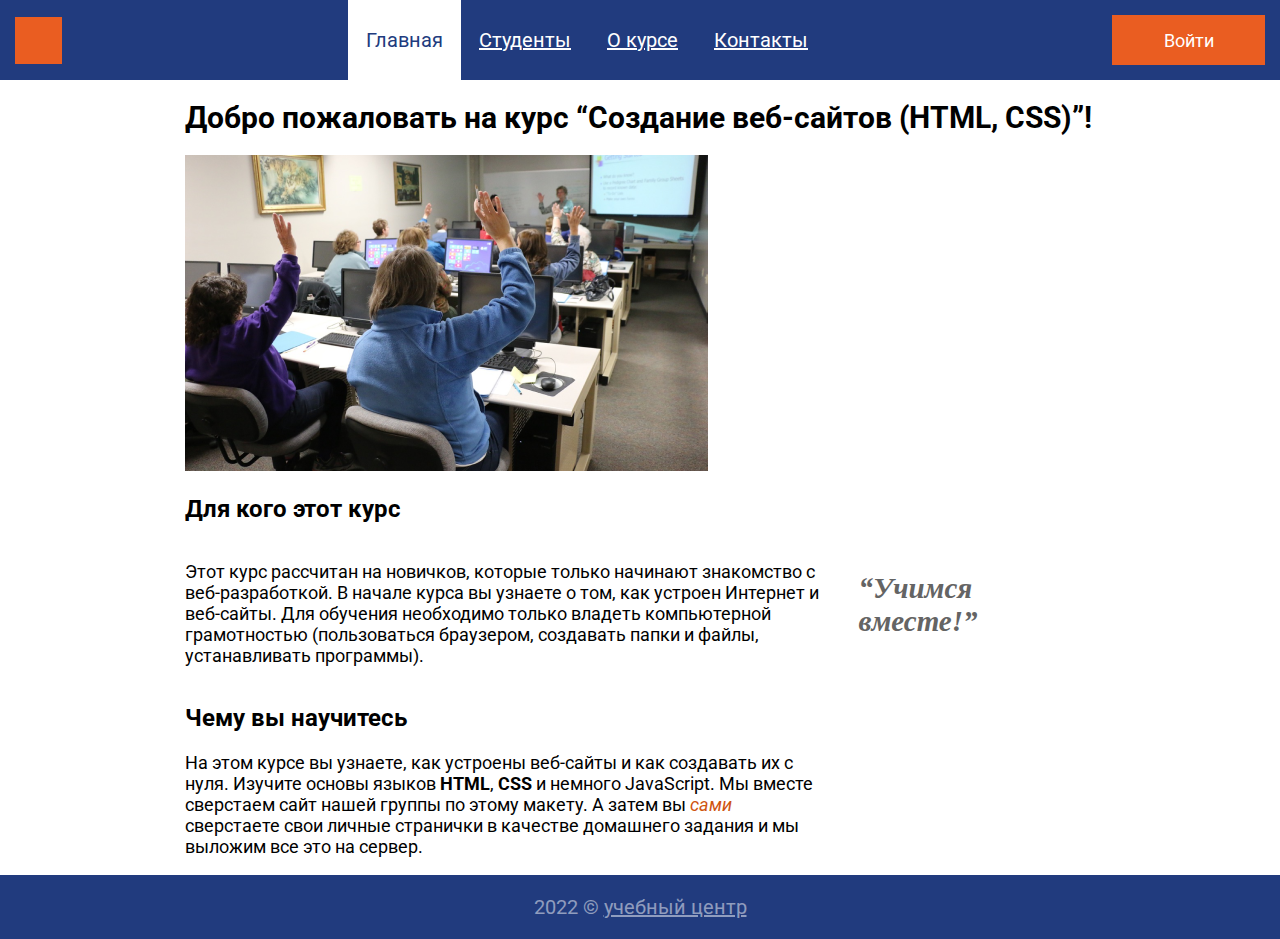
<file: index.html>
<!DOCTYPE html>
<html lang="en">
<head>
    <meta charset="UTF-8">
    <meta http-equiv="X-UA-Compatible" content="IE=edge">
    <meta name="viewport" content="width=device-width, initial-scale=1.0">
    <link rel="preconnect" href="https://fonts.googleapis.com">
    <link rel="preconnect" href="https://fonts.gstatic.com" crossorigin>
    <link href="https://fonts.googleapis.com/css2?family=Roboto:wght@400;500;700&display=swap" rel="stylesheet">
    <link rel="stylesheet" type="text/css" href="css/style.css">
    <title>Сайт группы</title>
    <script async src="./js/popup.js"></script>
</head>
<body class="page">
    <header class="header">
        <img class="site-photo" src="img/logo.svg" alt="boxlogo"> 
        <ul class="site-menu">
            <li><a href="#" class="menu-link active-link">Главная</a></li>
            <li><a href="./pages/students.html" class="menu-link">Студенты</a></li>
            <li><a href="./pages/about.html" class="menu-link">О курсе</a></li>
            <li><a href="./pages/contacts.html" class="menu-link">Контакты</a></li>
        </ul>
        <a href="" class="login-button">Войти</a>
        <div class="login-popup">
            <img class="popup-close" src="img/iconclosed.png" alt="Закрывающая иконка">
            <h2 class="login-heading">Войти на сайт</h2>
            <form class="login-form">
                <input class="login-input" name="login" type="text" placeholder="Логин" required>
                <input class="login-password" name="password" type="text" placeholder="Пароль" required>
                <button class="popup-button" type="submit">Войти</button>
            </form>
        </div>
    </header>
    <main class="main">
        <h1 class="main-heading">Добро пожаловать на курс “Создание веб-сайтов (HTML, CSS)”!</h1>
        <img class="class-photo" src="img/class2.png" alt="class-photo" width="523" height="316">
        <h2>Для кого этот курс</h2>
        <div class="intro-wrapper">
        <p class="intro-text">Этот курс рассчитан на новичков, которые только начинают знакомство с веб-разработкой. 
            В начале курса вы узнаете о том, как устроен Интернет и веб-сайты. 
            Для обучения необходимо только владеть компьютерной грамотностью (пользоваться браузером, создавать папки и файлы, устанавливать программы).</p>
        <aside class="intro-aside">
            <blockquote class="blockquote">
               <em class="aside-italic">&#8220;Учимся <br> вместе!&#8221;</em>
            </blockquote>
        </aside>
        </div>
            <h2>Чему вы научитесь</h2>
        <p class="intro-text">На этом курсе вы узнаете, как устроены веб-сайты и как создавать их с нуля. Изучите основы языков <strong>HTML</strong>, <strong>CSS</strong> и немного JavaScript. Мы вместе сверстаем сайт нашей группы по этому макету. А затем вы <em>сами</em> сверстаете свои личные странички в качестве домашнего задания и мы выложим все это на сервер.</p>
    </main>
    <footer class="footer">
        <p class="copyright">
            2022 &copy; <a href="" class="innop-link">учебный центр</a>
        </p>
    </footer>
</body>
</html>
</file>
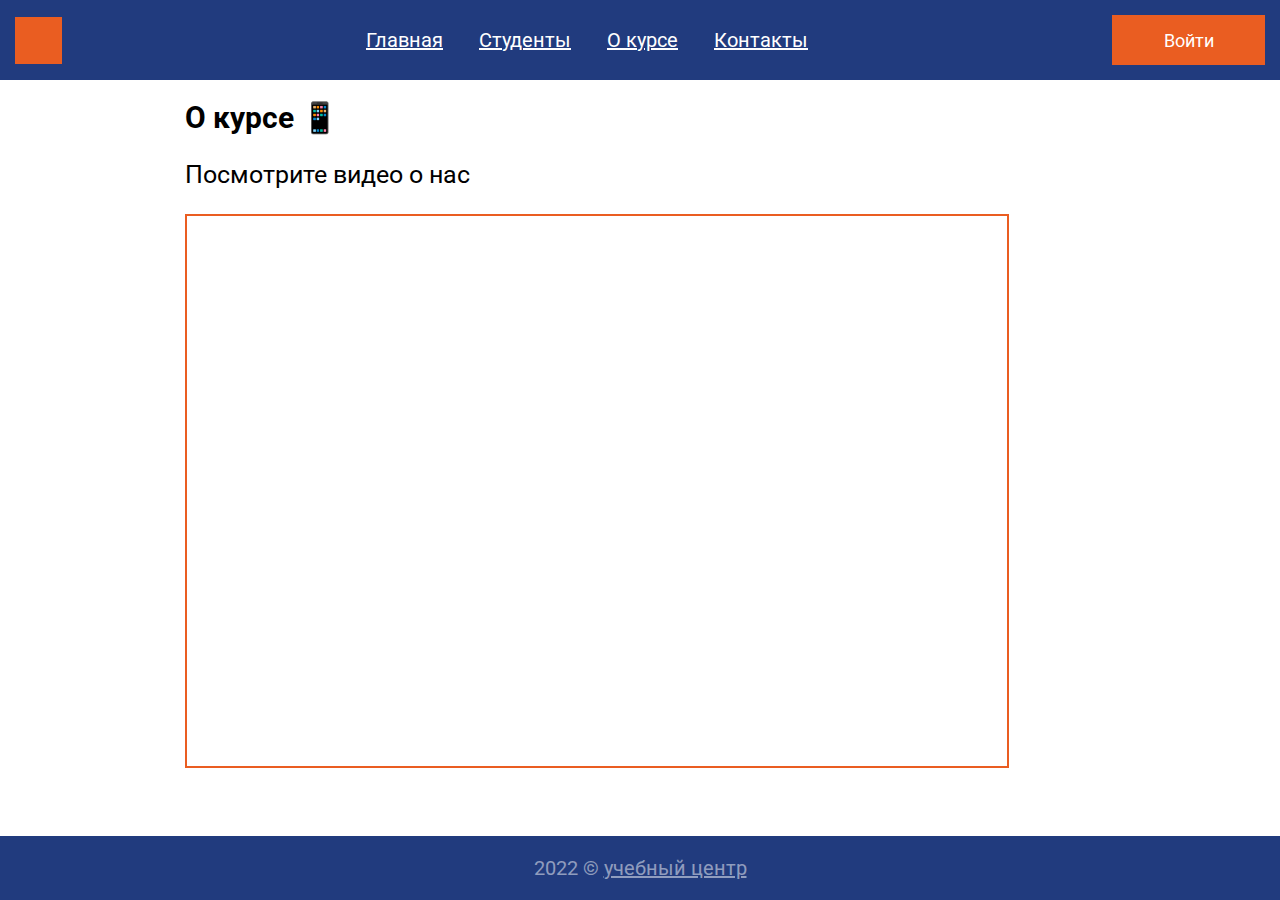
<file: pages/about.html>
<!DOCTYPE html>
<html lang="en">
<head>
    <meta charset="UTF-8">
    <meta http-equiv="X-UA-Compatible" content="IE=edge">
    <meta name="viewport" content="width=device-width, initial-scale=1.0">
    <link rel="preconnect" href="https://fonts.googleapis.com">
    <link rel="preconnect" href="https://fonts.gstatic.com" crossorigin>
    <link href="https://fonts.googleapis.com/css2?family=Roboto:wght@400;500;700&display=swap" rel="stylesheet">
    <link rel="stylesheet" type="text/css" href="../css/style.css">
    <title>Сайт группы</title>
    <script async src="../js/popup.js"></script>
</head>
<body class="page">
    <header class="header">
        <img class="site-photo" src="../img/logo.svg" alt="boxlogo"> 
        <ul class="site-menu">
            <li><a href="../index.html" class="menu-link">Главная</a></li>
            <li><a href="./students.html" class="menu-link">Студенты</a></li>
            <li><a href="#" class="menu-link">О курсе</a></li>
            <li><a href="./contacts.html" class="menu-link">Контакты</a></li>
        </ul>
        <a href="" class="login-button">Войти</a>
        <div class="login-popup">
            <img class="popup-close" src="../img/iconclosed.png" alt="Закрывающая иконка">
            <h2 class="login-heading">Войти на сайт</h2>
            <form class="login-form">
                <input class="login-input" name="login" type="text" placeholder="Логин" required>
                <input class="login-password" name="password" type="text" placeholder="Пароль" required>
                <button class="popup-button" type="submit">Войти</button>
            </form>
        </div>
    </header>
    <main class="main">
        <h1 class="main-heading">О курсе 📱</h1>
        <p class="main-text">Посмотрите видео о нас</p>
        <div class="iframe">
            <iframe class="video" src="https://www.youtube.com/embed/0v7pdd4za6s" allowfullscreen></iframe>
        </div>
    </main>
    <footer class="footer">
        <p class="copyright">
            2022 &copy; <a href="" class="innop-link">учебный центр</a>
        </p>
    </footer>
</body>
</html>
</file>
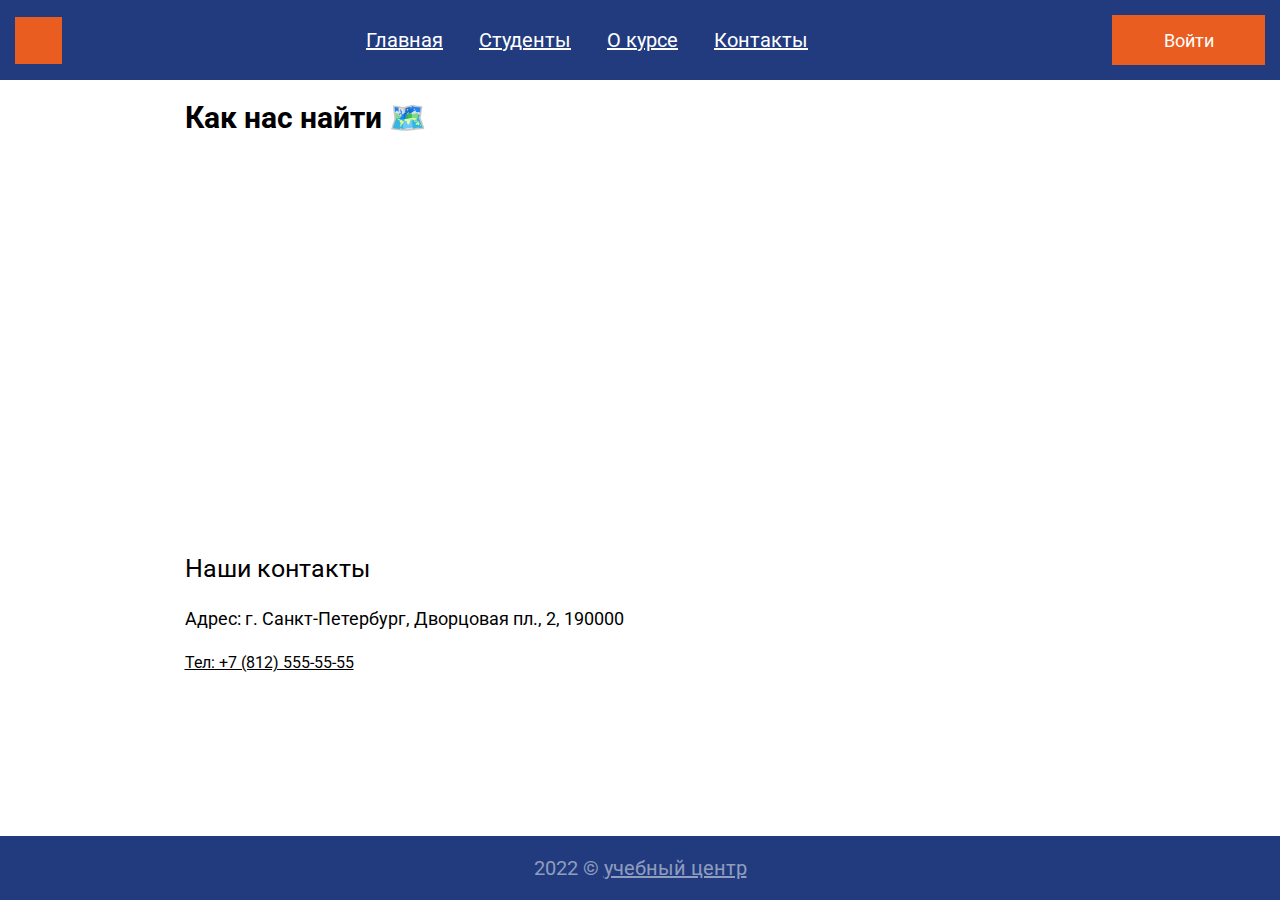
<file: pages/contacts.html>
<!DOCTYPE html>
<html lang="en">
<head>
    <meta charset="UTF-8">
    <meta http-equiv="X-UA-Compatible" content="IE=edge">
    <meta name="viewport" content="width=device-width, initial-scale=1.0">
    <link rel="preconnect" href="https://fonts.googleapis.com">
    <link rel="preconnect" href="https://fonts.gstatic.com" crossorigin>
    <link href="https://fonts.googleapis.com/css2?family=Roboto:wght@400;500;700&display=swap" rel="stylesheet">
    <link rel="stylesheet" type="text/css" href="../css/style.css">
    <title>Сайт группы</title>
    <script async src="../js/popup.js"></script>
</head>
<body class="page">
    <header class="header">
        <img class="site-photo" src="../img/logo.svg" alt="boxlogo"> 
        <ul class="site-menu">
            <li><a href="../index.html" class="menu-link">Главная</a></li>
            <li><a href="./students.html" class="menu-link">Студенты</a></li>
            <li><a href="./about.html" class="menu-link">О курсе</a></li>
            <li><a href="#" class="menu-link">Контакты</a></li>
        </ul>
        <a href="" class="login-button">Войти</a>
        <div class="login-popup">
            <img class="popup-close" src="../img/iconclosed.png" alt="Закрывающая иконка">
            <h2 class="login-heading">Войти на сайт</h2>
            <form class="login-form">
                <input class="login-input" name="login" type="text" placeholder="Логин" required>
                <input class="login-password" name="password" type="text" placeholder="Пароль" required>
                <button class="popup-button" type="submit">Войти</button>
            </form>
        </div>

    </header>
    <main class="main">
        <h1 class="main-heading">Как нас найти 🗺️️</h1>
        <div class="inframe"><iframe class="map" src="https://www.google.com/maps/embed?pb=!1m16!1m12!1m3!1d152004.22365894896!2d30.081223705275992!3d59.962261914021134!2m3!1f0!2f0!3f0!3m2!1i1024!2i768!4f13.1!2m1!1z0JDQtNGA0LXRgTog0LMuINCh0LDQvdC60YIt0J_QtdGC0LXRgNCx0YPRgNCzLCDQlNCy0L7RgNGG0L7QstCw0Y8g0L_Quy4sIDIsIDE5MDAwMCAg0KLQtdC7OiArNyAoODEyKSA1NTUtNTUtNTU!5e0!3m2!1sru!2sru!4v1665397067379!5m2!1sru!2sru" style="border: 0;" allowfullscreen="" loading="lazy"></iframe></div>
        <p class="main-text">Наши контакты</p> 
        <p class="text-info">Адрес: г. Санкт-Петербург, Дворцовая пл., 2, 190000</p>
        <p class="phone-number">Тел: +7 (812) 555-55-55</p> 
    </main>
    <footer class="footer">
        <p class="copyright">
            2022 &copy; <a href="" class="innop-link">учебный центр</a>
        </p>
    </footer>
</body>
</html>
</file>
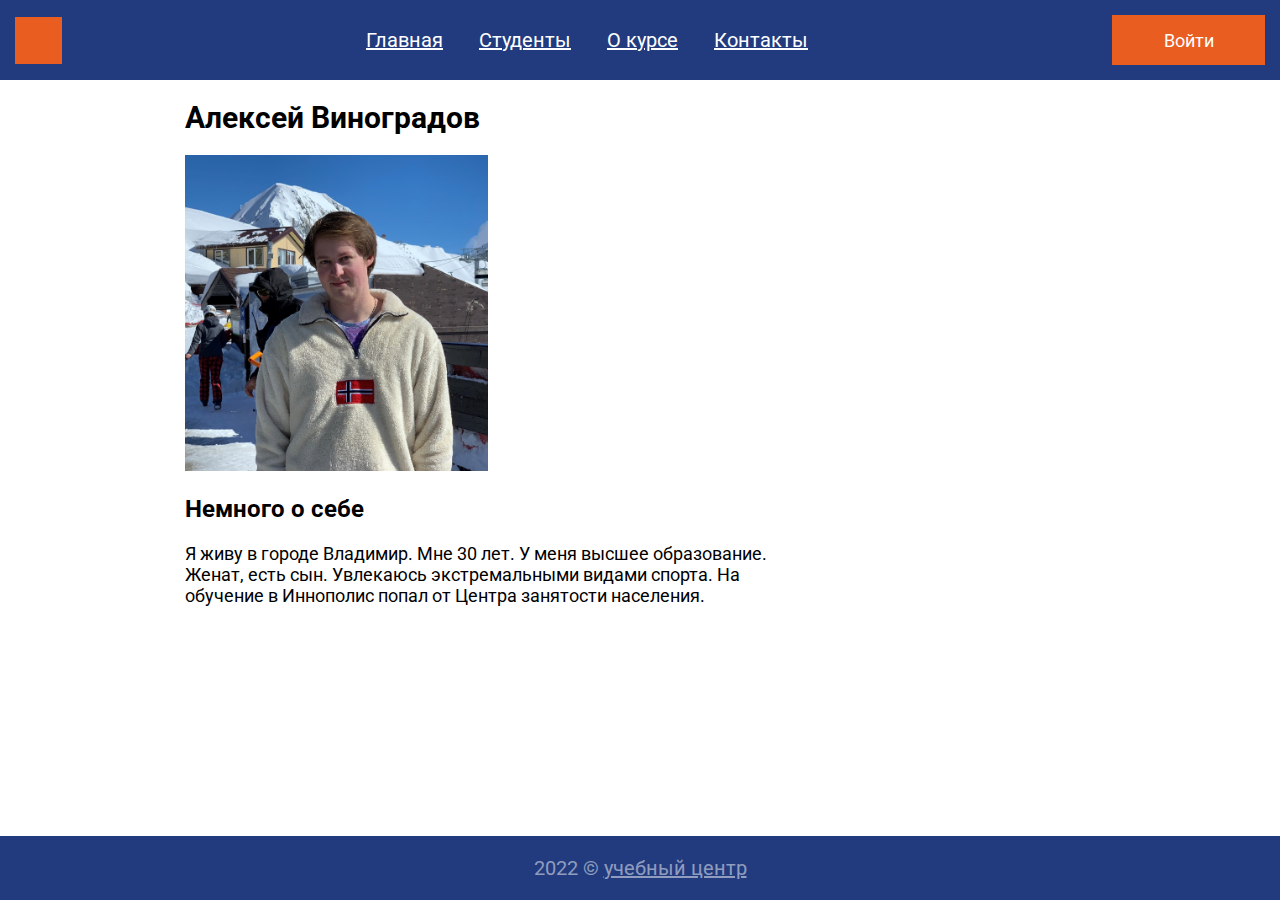
<file: pages/profile.html>
<!DOCTYPE html>
<html lang="en">
<head>
    <meta charset="UTF-8">
    <meta http-equiv="X-UA-Compatible" content="IE=edge">
    <meta name="viewport" content="width=device-width, initial-scale=1.0">
    <link rel="preconnect" href="https://fonts.googleapis.com">
    <link rel="preconnect" href="https://fonts.gstatic.com" crossorigin>
    <link href="https://fonts.googleapis.com/css2?family=Roboto:wght@400;500;700&display=swap" rel="stylesheet">
    <link rel="stylesheet" type="text/css" href="../css/style.css">
    <title>Сайт группы</title>
    <script async src="../js/popup.js"></script>
</head>
<body class="page">
    <header class="header">
        <img class="site-photo" src="../img/logo.svg" alt="boxlogo"> 
        <ul class="site-menu">
            <li><a href="../index.html" class="menu-link">Главная</a></li>
            <li><a href="./students.html" class="menu-link">Студенты</a></li>
            <li><a href="./about.html" class="menu-link">О курсе</a></li>
            <li><a href="./contacts.html" class="menu-link">Контакты</a></li>
        </ul>
        <a href="" class="login-button">Войти</a>
        <div class="login-popup">
            <img class="popup-close" src="../img/iconclosed.png" alt="Закрывающая иконка">
            <h2 class="login-heading">Войти на сайт</h2>
            <form class="login-form">
                <input class="login-input" name="login" type="text" placeholder="Логин" required>
                <input class="login-password" name="password" type="text" placeholder="Пароль" required>
                <button class="popup-button" type="submit">Войти</button>
            </form>
        </div>
    </header>
    <main class="main">
        <h1 class="main-heading">Алексей Виноградов</h1>
        <img class="class-myphoto" src="../img/me.jpg" alt="myphoto">
        <h2>Немного о себе</h2>
        <p class="intro-text">Я живу в городе Владимир. Мне 30 лет. У меня высшее образование. Женат, есть сын. Увлекаюсь экстремальными видами спорта. На обучение в Иннополис попал от Центра занятости населения.</p>
    </main>
    <footer class="footer">
        <p class="copyright">
            2022 &copy; <a href="" class="innop-link">учебный центр</a>
        </p>
    </footer>
</body>
</html>
</file>
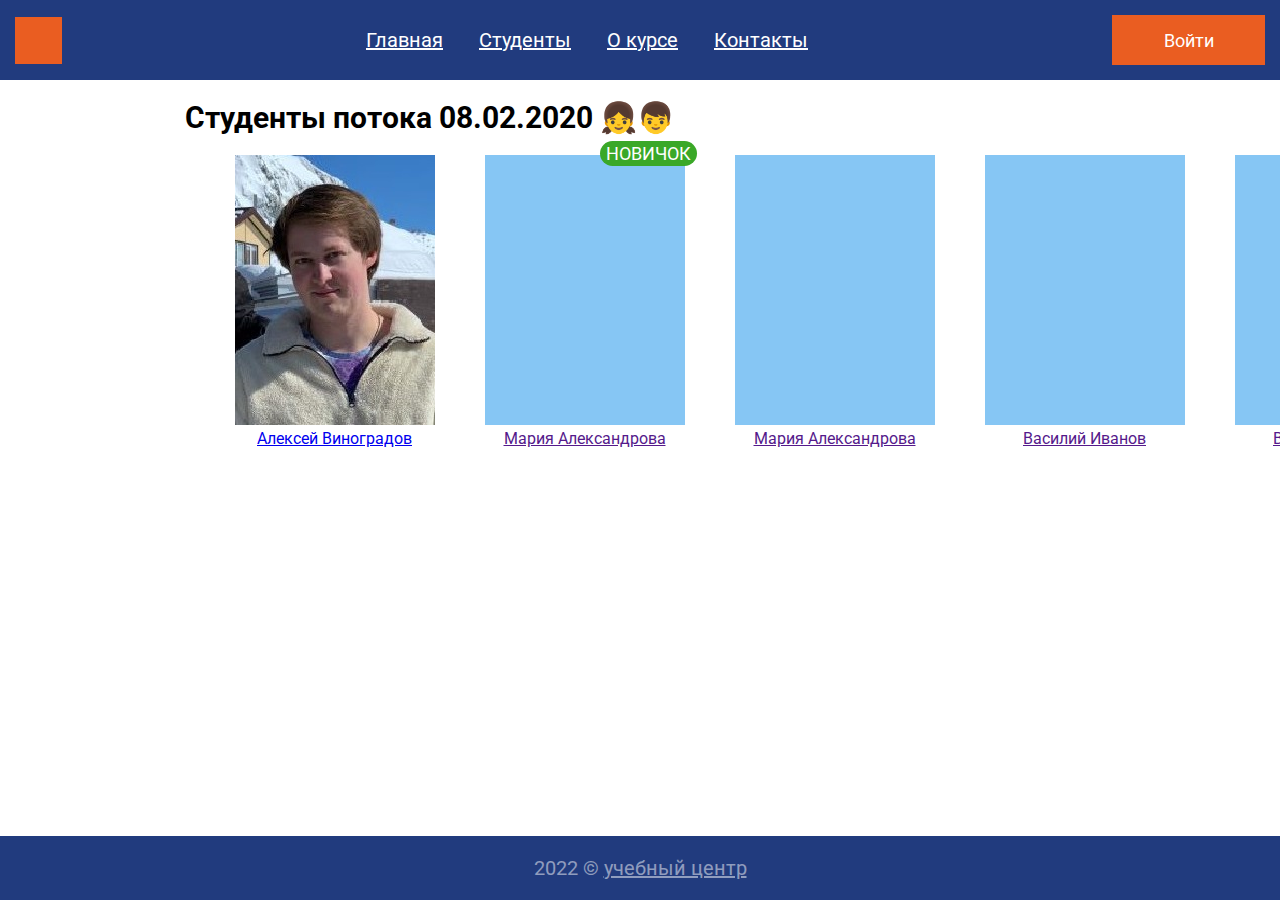
<file: pages/students.html>
<!DOCTYPE html>
<html lang="en">
<head>
    <meta charset="UTF-8">
    <meta http-equiv="X-UA-Compatible" content="IE=edge">
    <meta name="viewport" content="width=device-width, initial-scale=1.0">
    <link rel="preconnect" href="https://fonts.googleapis.com">
    <link rel="preconnect" href="https://fonts.gstatic.com" crossorigin>
    <link href="https://fonts.googleapis.com/css2?family=Roboto:wght@400;500;700&display=swap" rel="stylesheet">
    <link rel="stylesheet" type="text/css" href="../css/style.css">
    <title>Сайт группы</title>
    <script async src="../js/popup.js"></script>
</head>
<body class="page">
    <header class="header">
        <img class="site-photo" src="../img/logo.svg" alt="boxlogo"> 
        <ul class="site-menu">
            <li><a href="../index.html" class="menu-link">Главная</a></li>
            <li><a href="#" class="menu-link">Студенты</a></li>
            <li><a href="./about.html" class="menu-link">О курсе</a></li>
            <li><a href="./contacts.html" class="menu-link">Контакты</a></li>
        </ul>
        <a href="" class="login-button">Войти</a>
        <div class="login-popup">
            <img class="popup-close" src="../img/iconclosed.png" alt="Закрывающая иконка">
            <h2 class="login-heading">Войти на сайт</h2>
            <form class="login-form">
                <input class="login-input" name="login" type="text" placeholder="Логин" required>
                <input class="login-password" name="password" type="text" placeholder="Пароль" required>
                <button class="popup-button" type="submit">Войти</button>
            </form>
        </div>
    </header>
    <main class="main">
        <h1 class="main-heading">Студенты потока 08.02.2020 👧👦</h1>
        <div class="students">
            <section class="student">
                <img class="student-photo" src="../img/myphoto.JPG" alt="studentphoto">
                <a href="./profile.html" class="student-name">Алексей Виноградов</a>
            </section>
            <section class="student">
                <img class="student-photo" src="../img/Card.png" alt="studentphoto">
                <a href="" class="student-name">Мария Александрова</a>
                <span class="new-student">Новичок</span>
            </section>
            <section class="student">
                <img class="student-photo" src="../img/Card.png" alt="studentphoto">
                <a href="" class="student-name">Мария Александрова</a>
            </section>
            <section class="student">
                <img class="student-photo" src="../img/Card.png" alt="studentphoto">
                <a href="" class="student-name">Василий Иванов</a>
            </section>
            <section class="student">
                <img class="student-photo" src="../img/Card.png" alt="studentphoto">
                <a href="" class="student-name">Василий Иванов</a>
            </section>
        </div>
    </main>
    <footer class="footer">
        <p class="copyright">
            2022 &copy; <a href="" class="innop-link">учебный центр</a>
        </p>
    </footer>
</body>
</html>
</file>
<file: css/style.css>
html {
    font-family: 'Roboto', sans-serif;
}
.page {
    display: flex;
    flex-direction: column;
    min-height: 100vh;
    margin: 0;
}

.main-text {
    font-weight: 400;
    font-size: 25px;
    line-height: 29px;
    color: #000000;
}

.header {
    width: 100%;
    display: flex;
    flex-wrap: wrap;
    max-width: 1300px;
    min-height: 80px;
    background-color: #213b7e;
    box-sizing: border-box;
    margin: 0 auto;
    padding: 0 15px;
    justify-content: space-between;
    align-items: center;
}

.site-menu {
    display: flex;
    flex-wrap: wrap;
    align-self: stretch;
    padding: 0;
    margin: 0;
    list-style: none;
}

.site-menu > li {
    display: flex;
    flex-wrap: wrap;
}

.menu-link {
    flex-wrap: wrap;
    display: flex;
    align-items: center;
    padding: 0 18px;
    background-color: #213b7e;
    color: #FFFFFF;
    font-weight: 400;
    font-size: 20px;
    text-decoration-line: underline;
}

.menu-link:hover {
    background-color: #FFFFFF;
    color: #213b7e;
    text-decoration-line: none;
}

.login-button {
    display: flex;
    justify-content: center;
    align-items: center;
    font-size: 18px;
    font-weight: 400;
    color: #FFFFFF;
    text-decoration: none;
    background-color: #ea5d21;
    width: 100%;
    max-width: 153px;
    min-height: 50px;
}

.login-heading {
    font-family: 'Roboto';
    font-style: normal;
    font-weight: 400;
    font-size: 24px;
    line-height: 28px;
    color: #000000;
    text-align: center;
}

.login-popup {
    display: none;
    position: absolute;
    z-index: 2;
    bottom: 0;
    left: 50%;
    transform: translate(-50%, -5%);
    box-sizing: border-box;
    width: 100%;
    max-width: 500px;
    min-height: 418px;
    padding: 26px 28px 50px;
    background: #FFFFFF;
    border: 1px solid #213b7e;
    background-color: #FFFFFF;
}

.login-form {
    display: flex;
    align-items: center;
    flex-direction: column;
}

.login-form > input {
    width: 100%;
    max-width: 500px;
    min-height: 55px;
    margin-bottom: 56px;
    border: 1px solid #808080;
}

.login-input {
    width: 444px;
    min-height: 54px;
    background-color: #FFFFFF;
    border: 1px solid #808080;
    font-size: 24px;
    line-height: 28px;
    color: #808080;
    padding: 10px;
}

.login-password {
    width: 444px;
    min-height: 54px;
    background-color: #FFFFFF;
    border: 1px solid #808080;
    font-size: 24px;
    line-height: 28px;
    color: #808080;
    padding: 10px;
}

.popup-button {
    display: flex;
    justify-content: center;
    align-items: center;
    width: 152px;
    min-height: 50px;
    text-decoration: none;
    color: #FFFFFF;
    background-color: #ea6113;
    border: none;
}

.active-link {
    color: #213b7e;
    background-color: #FFFFFF;
    text-decoration: none;
}

.show-popup {
    display: block;
}

.popup-close {
    position: absolute;
    top: -35px;
    right: -25px;
    border: 4px double #ea6113;
    overflow: hidden;
    transition: all 0.5s ease-in-out;
    cursor: pointer;
}

.popup-close:hover {
    border-radius: 50%;
    transform: rotate(90deg);
}

.main {
    width: 100%;
    max-width: 911px;
    margin: 0 auto;
    flex-grow: 1;
}

.main-heading {
    font-family: 'Roboto';
    font-style: normal;
    font-weight: 700;
    font-size: 30px;
}

.class-photo {
    width: 100%;
    max-width: 523px;
    height: auto;
    max-height: 316px;
}

.class-myphoto {
    max-width: 523px;
    height: auto;
    max-height: 316px;
}

.h2 {
    font-family: 'Roboto';
    font-style: normal;
    font-weight: 400;
    font-size: 25px;
}

.intro-text {
    width: 100%;
    max-width: 634px;
    font-family: 'Roboto';
    font-style: normal;
    font-weight: 400;
    font-size: 18px;
}

em {
    color: rgba(207, 85, 16, 1);
}

.intro-wrapper {
    display: flex;
    flex-wrap: wrap;
}

.blockquote {
    font-family: 'Lobster';
    font-style: normal;
    font-weight: bold;
    font-size: 29px;
    color: #646464;
}

.aside-italic {
    color: #646464;
}

.students {
    max-width: 1200px;
    display: flex;
    flex-direction: row;
    justify-content: space-around;
    margin-top: 20px;
}

.student {
    padding-left: 50px;
}

.student-name {
    display: block;
    text-align: center;
}

.new-student {
    font-style: normal;
    font-weight: 400;
    font-size: 18px;
    line-height: 21px;
    background: #3aa828;
    color: #FFFFFF;
    padding: 2px 6px 2px;
    text-transform: uppercase;
    border-radius: 20px;
    text-decoration: none;
    position: relative;
    top: -305px;
    left: 115px;
}

.footer {
    width: 100%;
    flex-wrap: wrap;
    display: flex;
    box-sizing: border-box;
    max-width: 1300px;
    min-height: 60px;
    margin: 0 auto;
    padding: 0 16px;
    justify-content: center;
    align-items: center;
    background-color: #213b7e;
}

.copyright {
    font-family: 'Roboto';
    font-style: normal;
    font-weight: 400;
    font-size: 20px;
    color: rgba(255, 255, 255, 0.5);
}

.innop-link {
    font-family: 'Roboto';
    font-style: normal;
    font-weight: 400;
    font-size: 20px;
    color: rgba(255, 255, 255, 0.5);
}

.text-info {
    font-weight: 400;
    font-size: 18px;
    color: #000000;
}

.phone-number {
    margin-top: 24px;
    text-decoration: underline;
}

.about-photo {
 max-width: 1350px;
 width: 100%;
 height: auto;
}

.map {
    width: 100%;
    max-width: 1300px;
    min-height: 370px;
    margin: 0 auto;
    padding: 0 16px;
    box-sizing: border-box;
}

::grammar-error {
    text-decoration: underline red;
    color: red;
}

.video {
    border: 2px solid #ea5d21;
    width: 820px;
    height: 550px;
}

@media (max-width: 1000px) {

    .main {
        box-sizing: border-box;
        padding: 0 2vw;
    }

    .header {
        justify-content: center;
        padding: 1em 16px;
        gap: 1em;
    }

    .blockquote {
        margin-left: 50px;
    }

    .blockquote::after {
        margin-right: 50px;
    }

    .intro-text {
        margin-bottom: 40px;
    }

    .login-input {
        width: 100%;
        max-width: 300px;
    }

    .login-password {
        width: 100%;
        max-width: 300px;
    }

    .popup-close {
        position: absolute;
        top: -30px;
        right: 0px;
    }

    .site-menu {
        width: 60%;
        min-height: 80px;
    }
}
</file>
